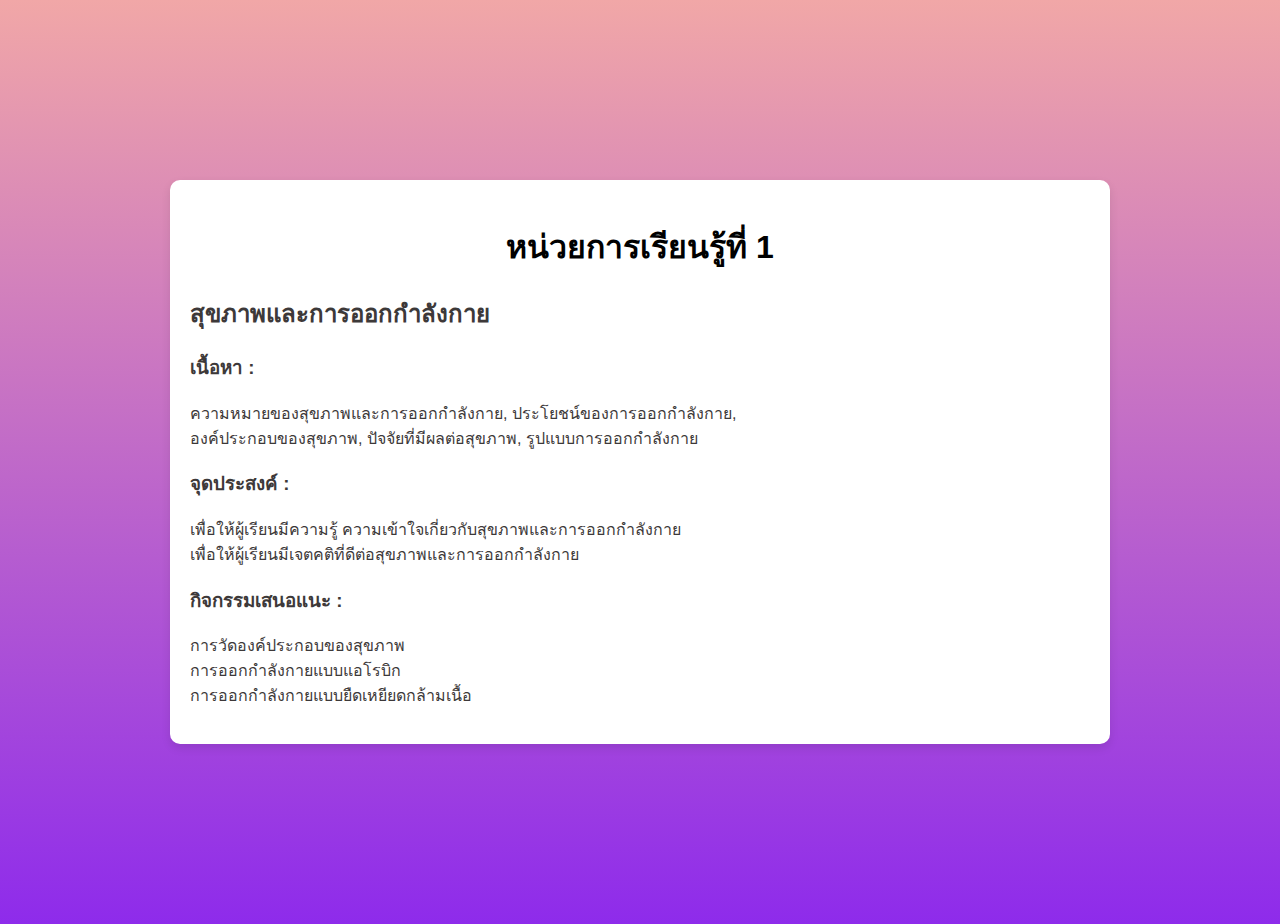
<file: html/1.html>
<!DOCTYPE html>
<html lang="th">
<head>
  <meta charset="UTF-8">
  <title>หน่วยการเรียนรู้ที่ 1</title>
  <link rel="stylesheet" href="../css/1.css">
   <link rel="icon" type="image/png" href="../images/panlogo.png" />
</head>
<body>
  <div class="container">
    <h1>หน่วยการเรียนรู้ที่ 1</h1>
    <h2>สุขภาพและการออกกำลังกาย</h2>
    <p>
    <h3>เนื้อหา : </h3>

    ความหมายของสุขภาพและการออกกำลังกาย, ประโยชน์ของการออกกำลังกาย,<br> 
    
    องค์ประกอบของสุขภาพ, ปัจจัยที่มีผลต่อสุขภาพ, รูปแบบการออกกำลังกาย<br>

    <h3>จุดประสงค์ : </h3>

    เพื่อให้ผู้เรียนมีความรู้ ความเข้าใจเกี่ยวกับสุขภาพและการออกกำลังกาย<br>

    เพื่อให้ผู้เรียนมีเจตคติที่ดีต่อสุขภาพและการออกกำลังกาย<br>

    <h3>กิจกรรมเสนอแนะ : </h3>

    การวัดองค์ประกอบของสุขภาพ<br>

    การออกกำลังกายแบบแอโรบิก<br>

    การออกกำลังกายแบบยืดเหยียดกล้ามเนื้อ
    </p>
  </div>
</body>
</html>
</file>
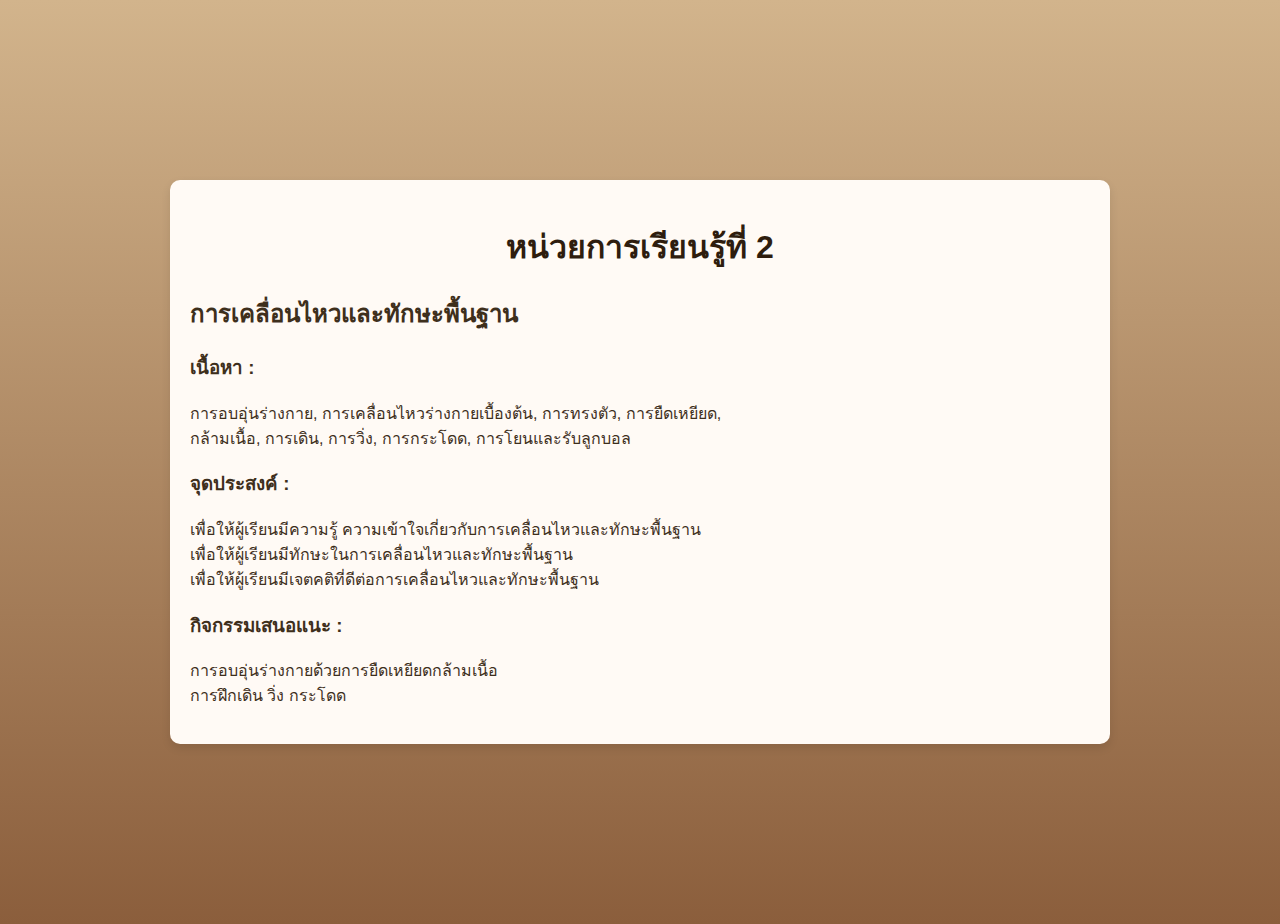
<file: html/2.html>
<!DOCTYPE html>
<html lang="th">
<head>
  <meta charset="UTF-8">
  <title>หน่วยการเรียนรู้ที่ 2</title>
  <link rel="stylesheet" href="../css/2.css">
   <link rel="icon" type="image/png" href="../images/panlogo.png" />
</head>
<body>
  <div class="container">
    <h1>หน่วยการเรียนรู้ที่ 2</h1>
    <h2>การเคลื่อนไหวและทักษะพื้นฐาน</h2>
    <p>
      <h3>เนื้อหา : </h3>
      
      การอบอุ่นร่างกาย, การเคลื่อนไหวร่างกายเบื้องต้น, การทรงตัว, การยืดเหยียด,<br>

       กล้ามเนื้อ, การเดิน, การวิ่ง, การกระโดด, การโยนและรับลูกบอล<br>

      <h3>จุดประสงค์ : </h3>

      เพื่อให้ผู้เรียนมีความรู้ ความเข้าใจเกี่ยวกับการเคลื่อนไหวและทักษะพื้นฐาน<br>

      เพื่อให้ผู้เรียนมีทักษะในการเคลื่อนไหวและทักษะพื้นฐาน<br>

      เพื่อให้ผู้เรียนมีเจตคติที่ดีต่อการเคลื่อนไหวและทักษะพื้นฐาน<br>

      <h3>กิจกรรมเสนอแนะ : </h3>

      การอบอุ่นร่างกายด้วยการยืดเหยียดกล้ามเนื้อ<br>

      การฝึกเดิน วิ่ง กระโดด
    </p>
  </div>
</body>
</html>
</file>
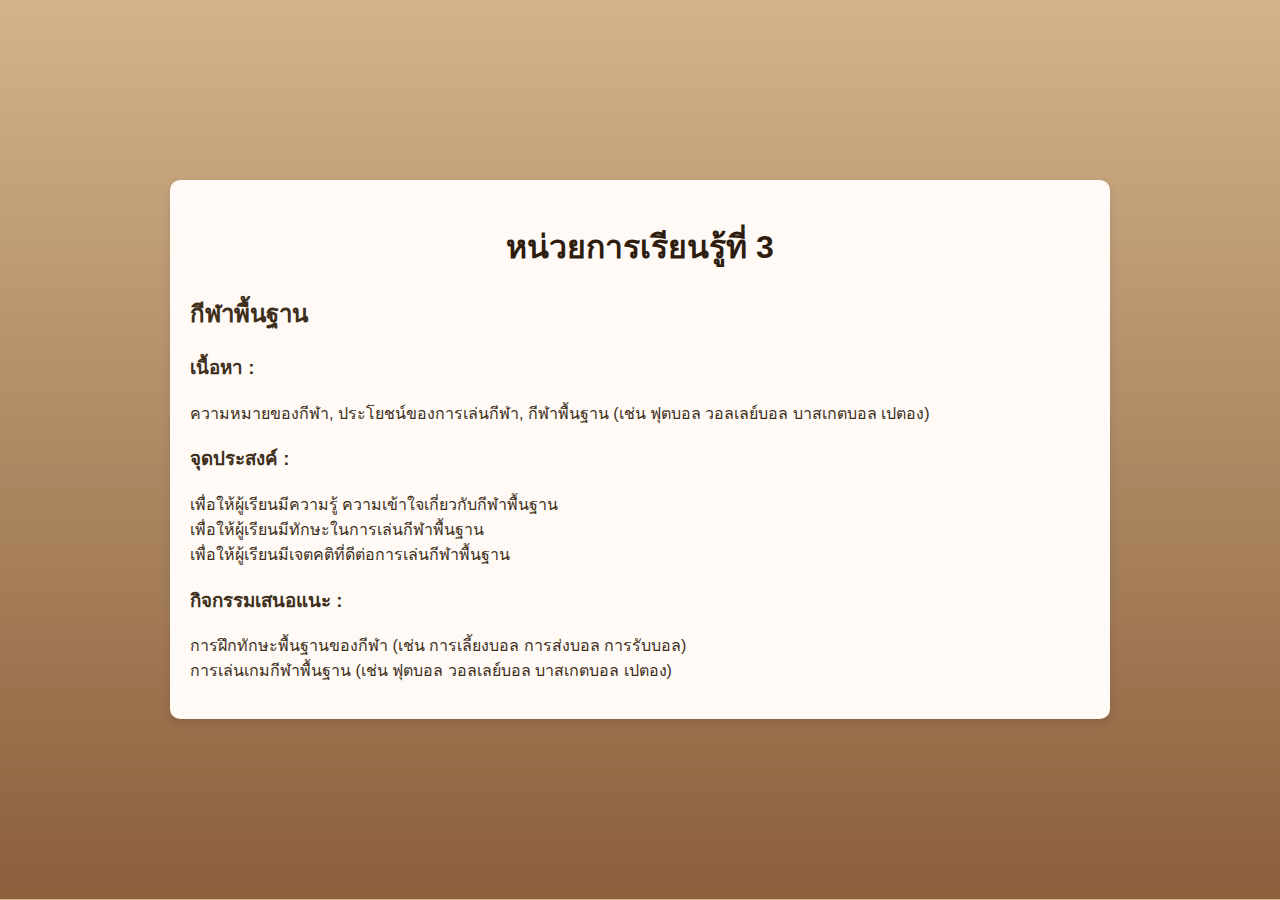
<file: html/3.html>
<!DOCTYPE html>
<html lang="th">
<head>
  <meta charset="UTF-8">
  <title>หน่วยการเรียนรู้ที่ 3</title>
  <link rel="stylesheet" href="../css/3.css">
   <link rel="icon" type="image/png" href="../images/panlogo.png" />
</head>
<body>
  <div class="container">
    <h1>หน่วยการเรียนรู้ที่ 3</h1>
    <h2>กีฬาพื้นฐาน</h2>
    <p>
     <h3>เนื้อหา : </h3>

      ความหมายของกีฬา, ประโยชน์ของการเล่นกีฬา, กีฬาพื้นฐาน (เช่น ฟุตบอล วอลเลย์บอล บาสเกตบอล เปตอง)<br>

      <h3>จุดประสงค์ : </h3>

      เพื่อให้ผู้เรียนมีความรู้ ความเข้าใจเกี่ยวกับกีฬาพื้นฐาน<br>

      เพื่อให้ผู้เรียนมีทักษะในการเล่นกีฬาพื้นฐาน<br>

      เพื่อให้ผู้เรียนมีเจตคติที่ดีต่อการเล่นกีฬาพื้นฐาน<br>

      <h3>กิจกรรมเสนอแนะ : </h3>

      การฝึกทักษะพื้นฐานของกีฬา (เช่น การเลี้ยงบอล การส่งบอล การรับบอล)<br>

      การเล่นเกมกีฬาพื้นฐาน (เช่น ฟุตบอล วอลเลย์บอล บาสเกตบอล เปตอง)
    </p>
  </div>
</body>
</html>
</file>
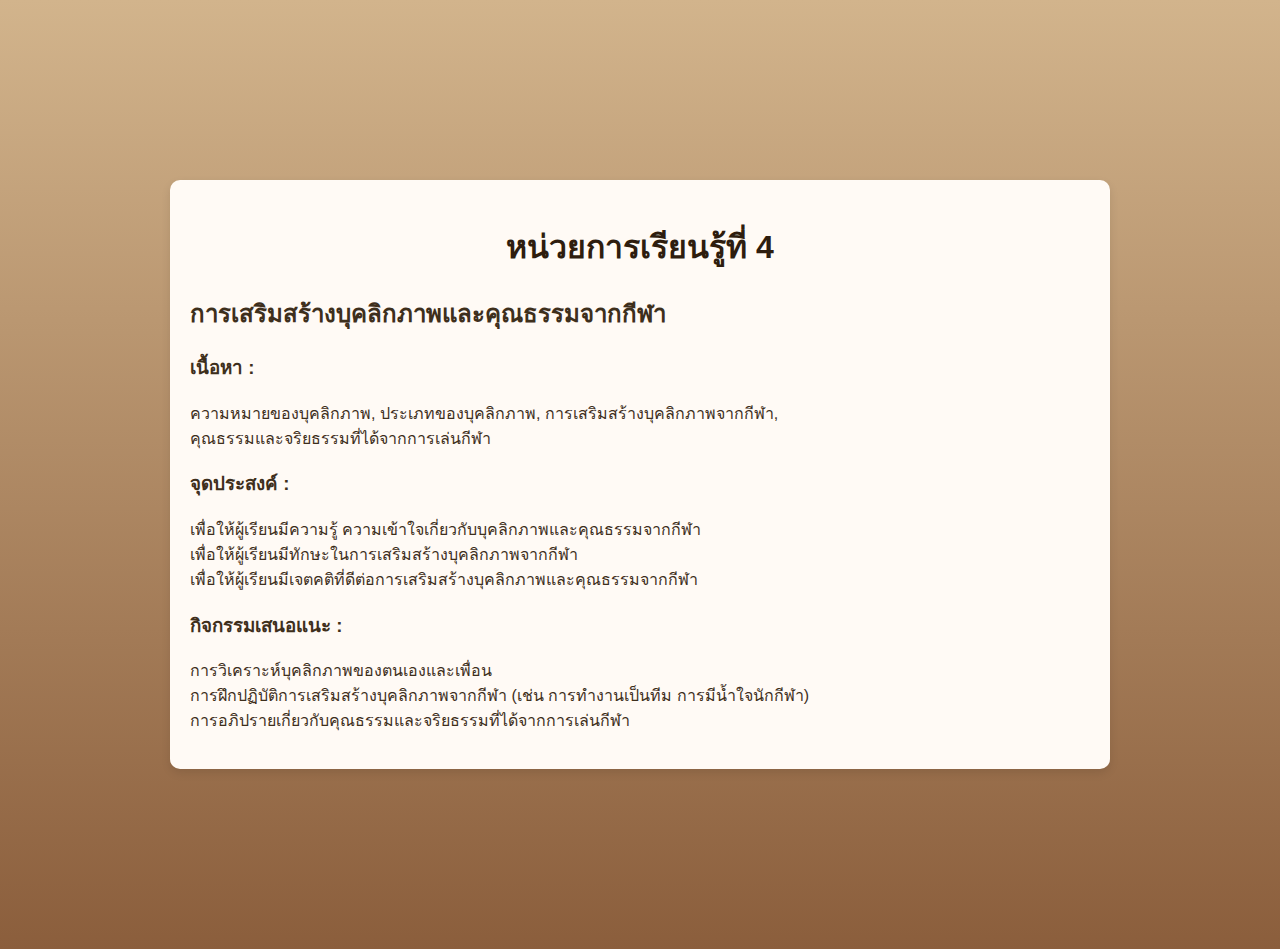
<file: html/4.html>
<!DOCTYPE html>
<html lang="th">
<head>
  <meta charset="UTF-8">
  <title>หน่วยการเรียนรู้ที่ 4</title>
  <link rel="stylesheet" href="../css/4.css">
   <link rel="icon" type="image/png" href="../images/panlogo.png" />
</head>
<body>
  <div class="container">
    <h1>หน่วยการเรียนรู้ที่ 4</h1>
    <h2>การเสริมสร้างบุคลิกภาพและคุณธรรมจากกีฬา</h2>
    <p>
     <h3>เนื้อหา : </h3>

      ความหมายของบุคลิกภาพ, ประเภทของบุคลิกภาพ, การเสริมสร้างบุคลิกภาพจากกีฬา,<br>

      คุณธรรมและจริยธรรมที่ได้จากการเล่นกีฬา<br>

      <h3>จุดประสงค์ : </h3>

      เพื่อให้ผู้เรียนมีความรู้ ความเข้าใจเกี่ยวกับบุคลิกภาพและคุณธรรมจากกีฬา<br>

      เพื่อให้ผู้เรียนมีทักษะในการเสริมสร้างบุคลิกภาพจากกีฬา<br>

      เพื่อให้ผู้เรียนมีเจตคติที่ดีต่อการเสริมสร้างบุคลิกภาพและคุณธรรมจากกีฬา<br>

      <h3>กิจกรรมเสนอแนะ : </h3>

      การวิเคราะห์บุคลิกภาพของตนเองและเพื่อน<br>

      การฝึกปฏิบัติการเสริมสร้างบุคลิกภาพจากกีฬา (เช่น การทำงานเป็นทีม การมีน้ำใจนักกีฬา)<br>

      การอภิปรายเกี่ยวกับคุณธรรมและจริยธรรมที่ได้จากการเล่นกีฬา
    </p>
  </div>
</body>
</html>
</file>
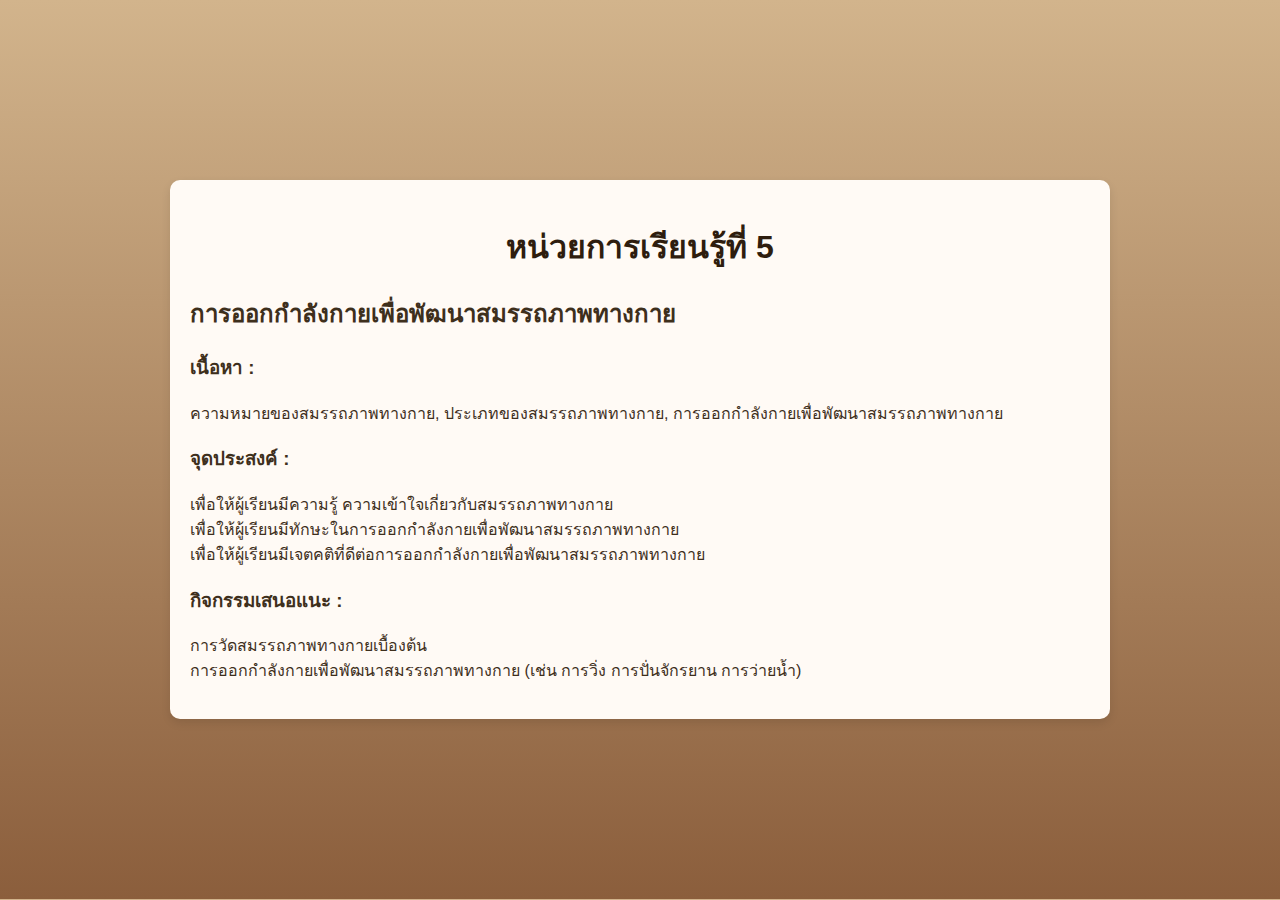
<file: html/5.html>
<!DOCTYPE html>
<html lang="th">
<head>
  <meta charset="UTF-8">
  <title>หน่วยการเรียนรู้ที่ 5</title>
  <link rel="stylesheet" href="../css/5.css">
   <link rel="icon" type="image/png" href="../images/panlogo.png" />
</head>
<body>
  <div class="container">
    <h1>หน่วยการเรียนรู้ที่ 5</h1>
    <h2>การออกกำลังกายเพื่อพัฒนาสมรรถภาพทางกาย</h2>
    <p>
     <h3>เนื้อหา : </h3>

      ความหมายของสมรรถภาพทางกาย, ประเภทของสมรรถภาพทางกาย, การออกกำลังกายเพื่อพัฒนาสมรรถภาพทางกาย<br>

      <h3>จุดประสงค์ : </h3>

      เพื่อให้ผู้เรียนมีความรู้ ความเข้าใจเกี่ยวกับสมรรถภาพทางกาย<br>

      เพื่อให้ผู้เรียนมีทักษะในการออกกำลังกายเพื่อพัฒนาสมรรถภาพทางกาย<br>

      เพื่อให้ผู้เรียนมีเจตคติที่ดีต่อการออกกำลังกายเพื่อพัฒนาสมรรถภาพทางกาย<br>

      <h3>กิจกรรมเสนอแนะ : </h3>

      การวัดสมรรถภาพทางกายเบื้องต้น<br>

      การออกกำลังกายเพื่อพัฒนาสมรรถภาพทางกาย (เช่น การวิ่ง การปั่นจักรยาน การว่ายน้ำ)
    </p>
  </div>
</body>
</html>
</file>
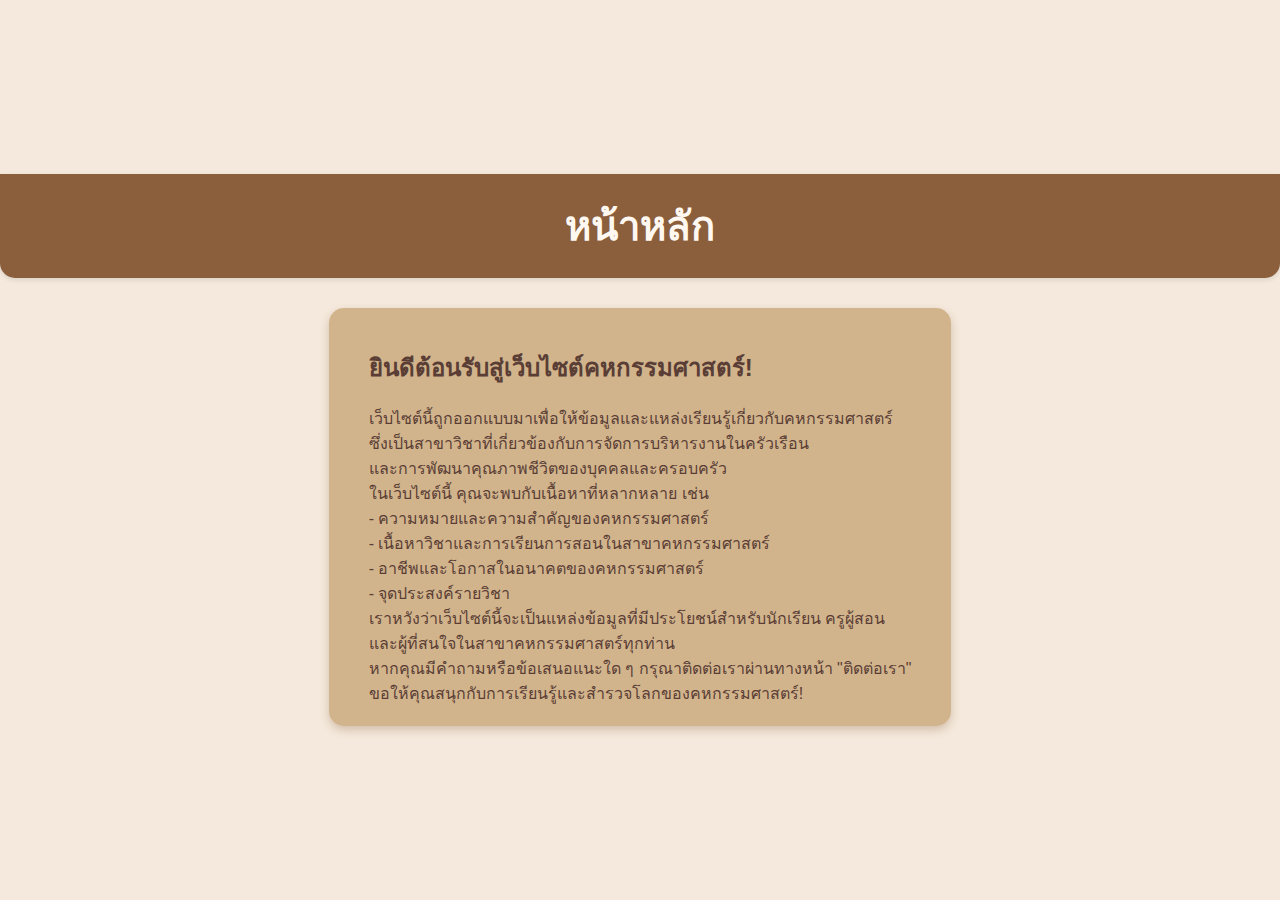
<file: html/home.html>
<!DOCTYPE html>
<html lang="th">
<head>
  <meta charset="UTF-8" />
  <title>หน้าหลัก</title>
  <link rel="stylesheet" href="../css/home.css" />
   <link rel="icon" type="image/png" href="../images/kamelogo.png" />
</head>
<body>
  <header>
    <h1>หน้าหลัก</h1>
  </header>
  <main>
    <p>
        <h2>ยินดีต้อนรับสู่เว็บไซต์คหกรรมศาสตร์!</h2>
        
        เว็บไซต์นี้ถูกออกแบบมาเพื่อให้ข้อมูลและแหล่งเรียนรู้เกี่ยวกับคหกรรมศาสตร์<br>
        ซึ่งเป็นสาขาวิชาที่เกี่ยวข้องกับการจัดการบริหารงานในครัวเรือน<br>
        และการพัฒนาคุณภาพชีวิตของบุคคลและครอบครัว<br>

        ในเว็บไซต์นี้ คุณจะพบกับเนื้อหาที่หลากหลาย เช่น<br>
        - ความหมายและความสำคัญของคหกรรมศาสตร์<br>
        - เนื้อหาวิชาและการเรียนการสอนในสาขาคหกรรมศาสตร์<br>
        - อาชีพและโอกาสในอนาคตของคหกรรมศาสตร์<br>
        - จุดประสงค์รายวิชา<br>

        เราหวังว่าเว็บไซต์นี้จะเป็นแหล่งข้อมูลที่มีประโยชน์สำหรับนักเรียน ครูผู้สอน<br>
        และผู้ที่สนใจในสาขาคหกรรมศาสตร์ทุกท่าน<br>
        หากคุณมีคำถามหรือข้อเสนอแนะใด ๆ กรุณาติดต่อเราผ่านทางหน้า "ติดต่อเรา"<br>
        ขอให้คุณสนุกกับการเรียนรู้และสำรวจโลกของคหกรรมศาสตร์!
</p>
  </main>
</body>
</html>
</file>
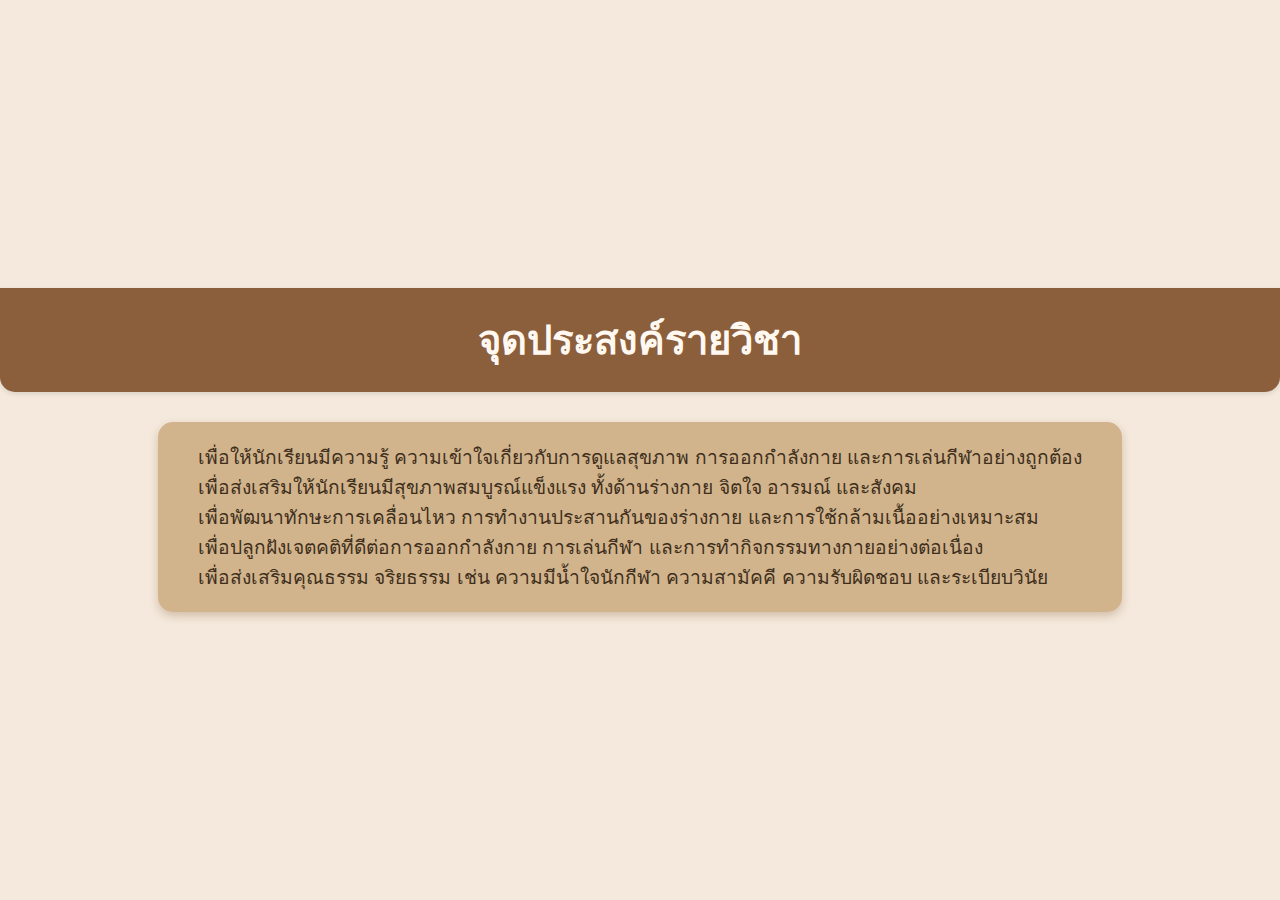
<file: html/objective.html>
<!DOCTYPE html>
<html lang="th">
<head>
  <meta charset="UTF-8" />
  <title>จุดประสงค์รายวิชา</title>
  <link rel="stylesheet" href="../css/object.css" />
   <link rel="icon" type="image/png" href="../images/aomlogo.jpg" />
</head>
<body>
  <header>
    <h1>จุดประสงค์รายวิชา</h1>
  </header>
  <main>
    <p>
     เพื่อให้นักเรียนมีความรู้ ความเข้าใจเกี่ยวกับการดูแลสุขภาพ การออกกำลังกาย และการเล่นกีฬาอย่างถูกต้อง<br>

เพื่อส่งเสริมให้นักเรียนมีสุขภาพสมบูรณ์แข็งแรง ทั้งด้านร่างกาย จิตใจ อารมณ์ และสังคม<br>

เพื่อพัฒนาทักษะการเคลื่อนไหว การทำงานประสานกันของร่างกาย และการใช้กล้ามเนื้ออย่างเหมาะสม<br>

เพื่อปลูกฝังเจตคติที่ดีต่อการออกกำลังกาย การเล่นกีฬา และการทำกิจกรรมทางกายอย่างต่อเนื่อง<br>

เพื่อส่งเสริมคุณธรรม จริยธรรม เช่น ความมีน้ำใจนักกีฬา ความสามัคคี ความรับผิดชอบ และระเบียบวินัย
</p>
  </main>
</body>
</html>
</file>
<file: css/1.css>
body {
  font-family: 'Sarabun', sans-serif;
  background: linear-gradient(to bottom, #f1a7a7, #8e2beb);
  margin: 0;
  padding: 0;
  color: #3d3939ff;
}

h1 {
  color: #000000;
  text-align: center;
}

.container {
  max-width: 900px;
  margin: 30px auto;
  background: white;
  padding: 20px;
  border-radius: 10px;
  box-shadow: 0px 4px 10px rgba(0, 0, 0, 0.1);
}
body {
    background-color: #a54cee;  /* สีพื้นหลังเต็มหน้า */
    margin: 0;
    padding: 150px 0;
    font-family: 'Kanit', sans-serif;
}

.content-box {
    background-color: #fff; /* กรอบเนื้อหา */
    max-width: 900px;
    margin: 0 auto;
    padding: 30px;
    border-radius: 10px;
    box-shadow: 0 6px 15px rgba(0,0,0,0.1);
}
</file>
<file: css/2.css>
body {
  font-family: 'Sarabun', sans-serif;
  background: linear-gradient(to bottom, #d2b48c, #8b5e3c); /* น้ำตาลอ่อน -> น้ำตาลเข้ม */
  margin: 0;
  padding: 0;
  color: #3e2f1c; /* น้ำตาลเข้มสำหรับตัวอักษร */
}

h1 {
  color: #2e1d0e; /* น้ำตาลเข้ม */
  text-align: center;
}

.container {
  max-width: 900px;
  margin: 30px auto;
  background: #fffaf5; /* ครีมอ่อน */
  padding: 20px;
  border-radius: 10px;
  box-shadow: 0px 4px 10px rgba(0, 0, 0, 0.1);
}

body {
  background-color: #d2b48c;  /* สีน้ำตาลทรายอ่อน */
  margin: 0;
  padding: 150px 0;
  font-family: 'Kanit', sans-serif;
}

.content-box {
  background-color: #fffaf0; /* กรอบเนื้อหาแบบครีม */
  max-width: 900px;
  margin: 0 auto;
  padding: 30px;
  border-radius: 10px;
  box-shadow: 0 6px 15px rgba(0,0,0,0.1);
}
</file>
<file: css/3.css>
body {
  font-family: 'Sarabun', sans-serif;
  background: linear-gradient(to bottom, #d2b48c, #8b5e3c); /* น้ำตาลอ่อน -> น้ำตาลเข้ม */
  margin: 0;
  padding: 0;
  color: #3e2f1c; /* น้ำตาลเข้มสำหรับตัวอักษร */
}

h1 {
  color: #2e1d0e; /* น้ำตาลเข้ม */
  text-align: center;
}

.container {
  max-width: 900px;
  margin: 30px auto;
  background: #fffaf5; /* ครีมอ่อน */
  padding: 20px;
  border-radius: 10px;
  box-shadow: 0px 4px 10px rgba(0, 0, 0, 0.1);
}

body {
  background-color: #d2b48c;  /* สีน้ำตาลทรายอ่อน */
  margin: 0;
  padding: 150px 0;
  font-family: 'Kanit', sans-serif;
}

.content-box {
  background-color: #fffaf0; /* กรอบเนื้อหาแบบครีม */
  max-width: 900px;
  margin: 0 auto;
  padding: 30px;
  border-radius: 10px;
  box-shadow: 0 6px 15px rgba(0,0,0,0.1);
}
</file>
<file: css/4.css>
body {
  font-family: 'Sarabun', sans-serif;
  background: linear-gradient(to bottom, #d2b48c, #8b5e3c); /* น้ำตาลอ่อน -> น้ำตาลเข้ม */
  margin: 0;
  padding: 0;
  color: #3e2f1c; /* น้ำตาลเข้มสำหรับตัวอักษร */
}

h1 {
  color: #2e1d0e; /* น้ำตาลเข้ม */
  text-align: center;
}

.container {
  max-width: 900px;
  margin: 30px auto;
  background: #fffaf5; /* ครีมอ่อน */
  padding: 20px;
  border-radius: 10px;
  box-shadow: 0px 4px 10px rgba(0, 0, 0, 0.1);
}

body {
  background-color: #d2b48c;  /* สีน้ำตาลทรายอ่อน */
  margin: 0;
  padding: 150px 0;
  font-family: 'Kanit', sans-serif;
}

.content-box {
  background-color: #fffaf0; /* กรอบเนื้อหาแบบครีม */
  max-width: 900px;
  margin: 0 auto;
  padding: 30px;
  border-radius: 10px;
  box-shadow: 0 6px 15px rgba(0,0,0,0.1);
}
</file>
<file: css/5.css>
body {
  font-family: 'Sarabun', sans-serif;
  background: linear-gradient(to bottom, #d2b48c, #8b5e3c); /* น้ำตาลอ่อน -> น้ำตาลเข้ม */
  margin: 0;
  padding: 0;
  color: #3e2f1c; /* น้ำตาลเข้มสำหรับตัวอักษร */
}

h1 {
  color: #2e1d0e; /* น้ำตาลเข้ม */
  text-align: center;
}

.container {
  max-width: 900px;
  margin: 30px auto;
  background: #fffaf5; /* ครีมอ่อน */
  padding: 20px;
  border-radius: 10px;
  box-shadow: 0px 4px 10px rgba(0, 0, 0, 0.1);
}

body {
  background-color: #d2b48c;  /* สีน้ำตาลทรายอ่อน */
  margin: 0;
  padding: 150px 0;
  font-family: 'Kanit', sans-serif;
}

.content-box {
  background-color: #fffaf0; /* กรอบเนื้อหาแบบครีม */
  max-width: 900px;
  margin: 0 auto;
  padding: 30px;
  border-radius: 10px;
  box-shadow: 0 6px 15px rgba(0,0,0,0.1);
}
</file>
<file: css/home.css>
/* style สำหรับ body */
body {
    font-family: 'Segoe UI', Tahoma, Geneva, Verdana, sans-serif;
    background-color: #f4e9dc; /* น้ำตาลอ่อนครีม */
    color: #5a3e36; /* น้ำตาลเข้ม */
    margin: 0;
    padding: 0;
    display: flex;
    flex-direction: column;
    align-items: center;
    justify-content: center;
    height: 100vh;
}

/* style สำหรับ header */
header {
    background-color: #8b5e3c; /* น้ำตาลกลาง */
    width: 100%;
    padding: 20px 0;
    box-shadow: 0 2px 5px rgba(0,0,0,0.1);
    text-align: center;
    border-radius: 0 0 15px 15px;
}

/* style สำหรับ h1 */
h1 {
    color: #fff8f0; /* ครีมขาว */
    font-size: 2.5rem;
    margin: 0;
}

/* style สำหรับ min และ p */
main {
    margin-top: 30px;
    background-color: #d2b48c; /* น้ำตาลทรายอ่อน */
    padding: 20px 40px;
    border-radius: 15px;
    box-shadow: 0 4px 8px rgba(139, 94, 60, 0.3); /* เงาสีน้ำตาลกลาง */
}

p {
    font-size: 1.2rem;
    color: #3e2f1c; /* น้ำตาลเข้ม */
    margin: 0;
}
</file>
<file: css/object.css>
/* style สำหรับ body */
body {
    font-family: 'Segoe UI', Tahoma, Geneva, Verdana, sans-serif;
    background-color: #f4e9dc; /* น้ำตาลอ่อนครีม */
    color: #5a3e36; /* น้ำตาลเข้ม */
    margin: 0;
    padding: 0;
    display: flex;
    flex-direction: column;
    align-items: center;
    justify-content: center;
    height: 100vh;
}

/* style สำหรับ header */
header {
    background-color: #8b5e3c; /* น้ำตาลกลาง */
    width: 100%;
    padding: 20px 0;
    box-shadow: 0 2px 5px rgba(0,0,0,0.1);
    text-align: center;
    border-radius: 0 0 15px 15px;
}

/* style สำหรับ h1 */
h1 {
    color: #fff8f0; /* ครีมขาว */
    font-size: 2.5rem;
    margin: 0;
}

/* style สำหรับ main และ p */
main {
    margin-top: 30px;
    background-color: #d2b48c; /* น้ำตาลทรายอ่อน */
    padding: 20px 40px;
    border-radius: 15px;
    box-shadow: 0 4px 8px rgba(139, 94, 60, 0.3); /* เงาสีน้ำตาลกลาง */
}

p {
    font-size: 1.2rem;
    color: #3e2f1c; /* น้ำตาลเข้ม */
    margin: 0;
}
</file>
